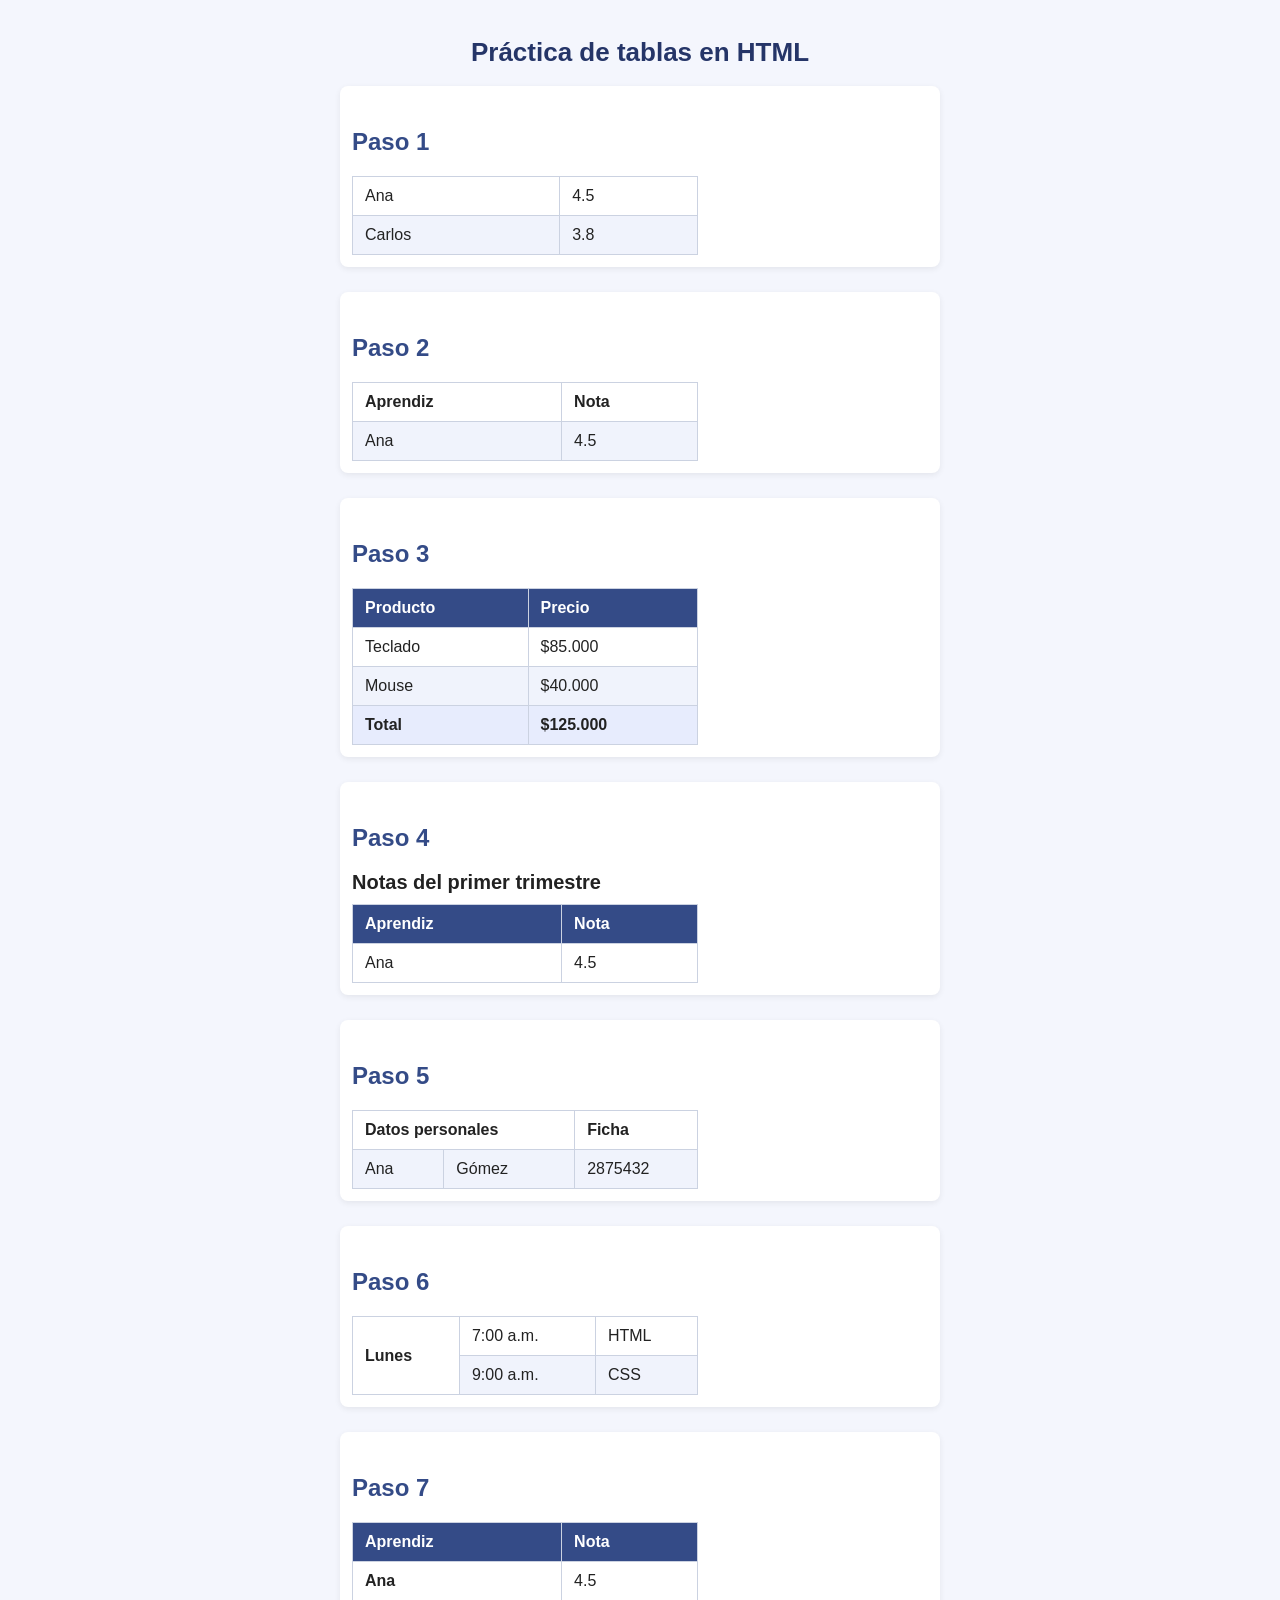
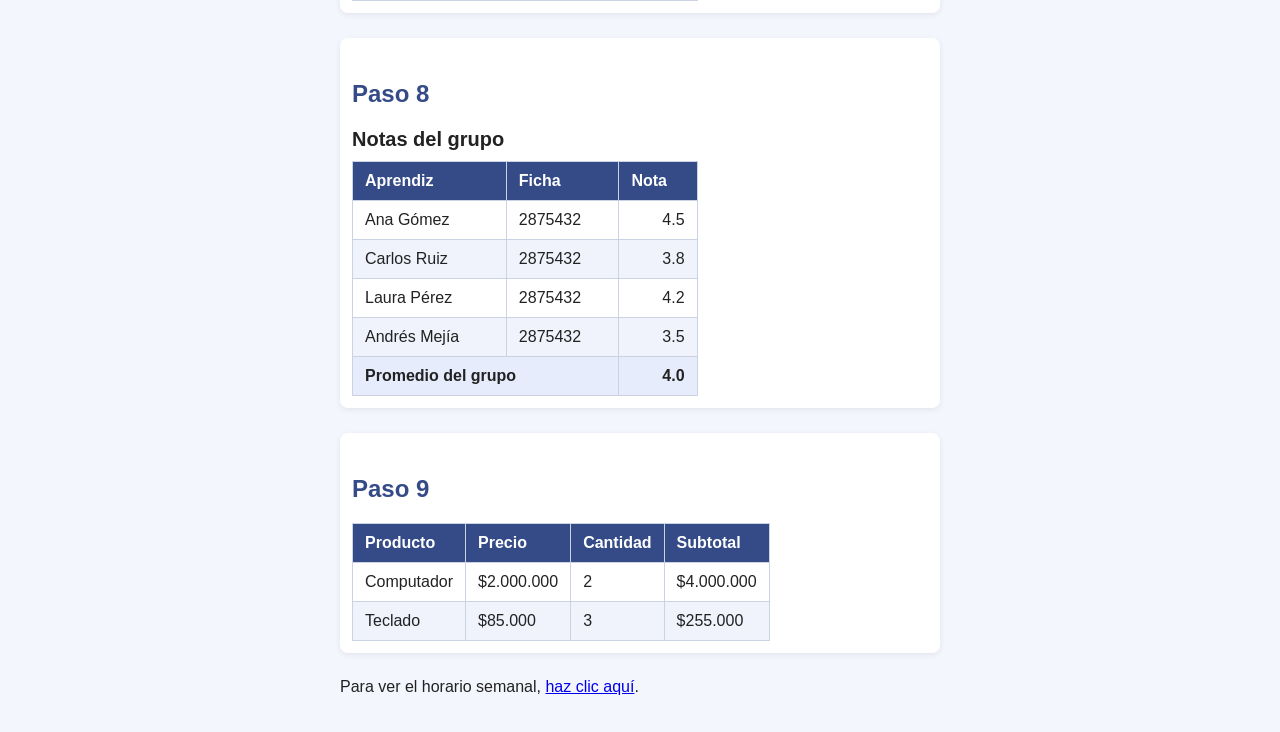
<file: index.html>
<!DOCTYPE html>
<html lang="es">

<head>
    <meta charset="UTF-8">
    <meta name="viewport" content="width=device-width, initial-scale=1.0">
    <title>Práctica de tablas</title>
    <link rel="stylesheet" href="css/styles.css">
</head>

<body>
    <main>
        <h1>Práctica de tablas en HTML</h1>


        <section>
            <h2>Paso 1</h2>
            <table>
                <tr>
                    <td>Ana</td>
                    <td>4.5</td>
                </tr>
                <tr>
                    <td>Carlos</td>
                    <td>3.8</td>
                </tr>
            </table>
        </section>


        <section>
            <h2>Paso 2</h2>
            <table>
                <tr>
                    <th>Aprendiz</th>
                    <th>Nota</th>
                </tr>
                <tr>
                    <td>Ana</td>
                    <td>4.5</td>
                </tr>
            </table>
        </section>


        <section>
            <h2>Paso 3</h2>
            <table>
                <thead>
                    <tr>
                        <th>Producto</th>
                        <th>Precio</th>
                    </tr>
                </thead>
                <tbody>
                    <tr>
                        <td>Teclado</td>
                        <td>$85.000</td>
                    </tr>
                    <tr>
                        <td>Mouse</td>
                        <td>$40.000</td>
                    </tr>
                </tbody>
                <tfoot>
                    <tr>
                        <td>Total</td>
                        <td>$125.000</td>
                    </tr>
                </tfoot>
            </table>
        </section>


        <section>
            <h2>Paso 4</h2>
            <table>
                <caption>Notas del primer trimestre</caption>
                <thead>
                    <tr>
                        <th>Aprendiz</th>
                        <th>Nota</th>
                    </tr>
                </thead>
                <tbody>
                    <tr>
                        <td>Ana</td>
                        <td>4.5</td>
                    </tr>
                </tbody>
            </table>
        </section>


        <section>
            <h2>Paso 5</h2>
            <table>
                <tr>
                    <th colspan="2">Datos personales</th>
                    <th>Ficha</th>
                </tr>
                <tr>
                    <td>Ana</td>
                    <td>Gómez</td>
                    <td>2875432</td>
                </tr>
            </table>
        </section>


        <section>
            <h2>Paso 6</h2>
            <table>
                <tr>
                    <th rowspan="2">Lunes</th>
                    <td>7:00 a.m.</td>
                    <td>HTML</td>
                </tr>
                <tr>
                    <td>9:00 a.m.</td>
                    <td>CSS</td>
                </tr>
            </table>
        </section>


        <section>
            <h2>Paso 7</h2>
            <table>
                <thead>
                    <tr>
                        <th scope="col">Aprendiz</th>
                        <th scope="col">Nota</th>
                    </tr>
                </thead>
                <tbody>
                    <tr>
                        <th scope="row">Ana</th>
                        <td>4.5</td>
                    </tr>
                </tbody>
            </table>
        </section>


        <section>
            <h2>Paso 8</h2>
            <table>
                <caption>Notas del grupo</caption>
                <thead>
                    <tr>
                        <th scope="col">Aprendiz</th>
                        <th scope="col">Ficha</th>
                        <th scope="col">Nota</th>
                    </tr>
                </thead>
                <tbody>
                    <tr>
                        <td>Ana Gómez</td>
                        <td>2875432</td>
                        <td class="numero">4.5</td>
                    </tr>
                    <tr>
                        <td>Carlos Ruiz</td>
                        <td>2875432</td>
                        <td class="numero">3.8</td>
                    </tr>
                    <tr>
                        <td>Laura Pérez</td>
                        <td>2875432</td>
                        <td class="numero">4.2</td>
                    </tr>
                    <tr>
                        <td>Andrés Mejía</td>
                        <td>2875432</td>
                        <td class="numero">3.5</td>
                    </tr>
                </tbody>
                <tfoot>
                    <tr>
                        <td colspan="2">Promedio del grupo</td>
                        <td class="numero">4.0</td>
                    </tr>
                </tfoot>
            </table>
        </section>


        <section>
            <h2>Paso 9</h2>
            <div class="tabla-contenedor">
                <table>
                    <thead>
                        <tr>
                            <th>Producto</th>
                            <th>Precio</th>
                            <th>Cantidad</th>
                            <th>Subtotal</th>
                        </tr>
                    </thead>
                    <tbody>
                        <tr>
                            <td>Computador</td>
                            <td>$2.000.000</td>
                            <td>2</td>
                            <td>$4.000.000</td>
                        </tr>
                        <tr>
                            <td>Teclado</td>
                            <td>$85.000</td>
                            <td>3</td>
                            <td>$255.000</td>
                        </tr>
                    </tbody>
                </table>
            </div>
        </section>

        <p>
            Para ver el horario semanal,
            <a href="horario.html">haz clic aquí</a>.
        </p>
    </main>
</body>

</html>
</file>
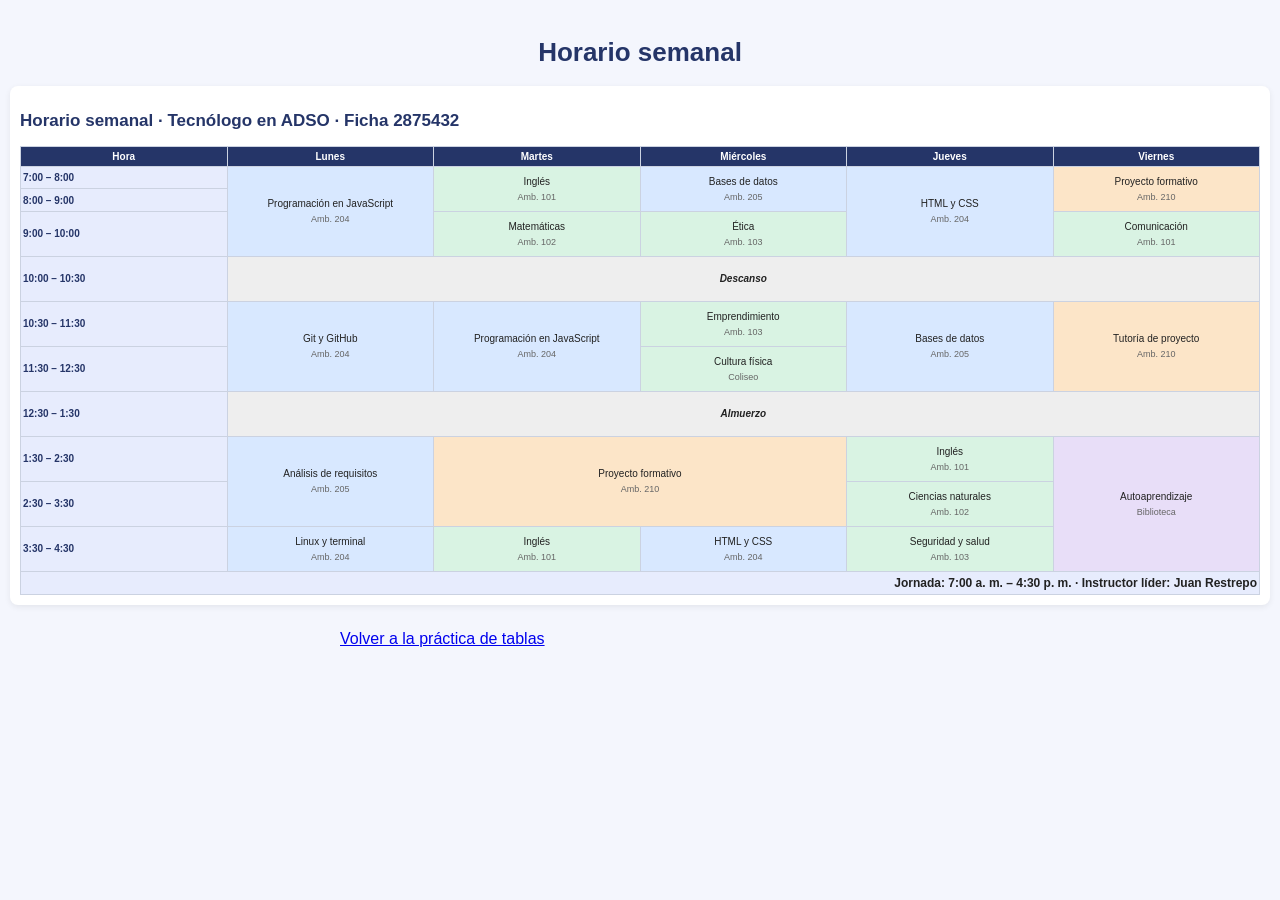
<file: horario.html>
<!DOCTYPE html>
<html lang="es">

<head>
    <meta charset="UTF-8">
    <meta name="viewport" content="width=device-width, initial-scale=1.0">
    <title>Horario semanal</title>
    <link rel="stylesheet" href="css/styles.css">
</head>

<body>
    <main>
        <h1>Horario semanal</h1>

        <section class="horario">
            <div class="tabla-contenedor">
                <table>
                    <caption>
                        Horario semanal · Tecnólogo en ADSO · Ficha 2875432
                    </caption>

                    <thead>
                        <tr>
                            <th scope="col">Hora</th>
                            <th scope="col">Lunes</th>
                            <th scope="col">Martes</th>
                            <th scope="col">Miércoles</th>
                            <th scope="col">Jueves</th>
                            <th scope="col">Viernes</th>
                        </tr>
                    </thead>

                    <tbody>
                        <tr>
                            <th scope="row">7:00 – 8:00</th>
                            <td class="tecnica" rowspan="3">
                                Programación en JavaScript
                                <span class="ambiente">Amb. 204</span>
                            </td>
                            <td class="transversal" rowspan="2">
                                Inglés
                                <span class="ambiente">Amb. 101</span>
                            </td>
                            <td class="tecnica" rowspan="2">
                                Bases de datos
                                <span class="ambiente">Amb. 205</span>
                            </td>
                            <td class="tecnica" rowspan="3">
                                HTML y CSS
                                <span class="ambiente">Amb. 204</span>
                            </td>
                            <td class="proyecto" rowspan="2">
                                Proyecto formativo
                                <span class="ambiente">Amb. 210</span>
                            </td>
                        </tr>

                        <tr>
                            <th scope="row">8:00 – 9:00</th>
                        </tr>

                        <tr>
                            <th scope="row">9:00 – 10:00</th>
                            <td class="transversal">
                                Matemáticas
                                <span class="ambiente">Amb. 102</span>
                            </td>
                            <td class="transversal">
                                Ética
                                <span class="ambiente">Amb. 103</span>
                            </td>
                            <td class="transversal">
                                Comunicación
                                <span class="ambiente">Amb. 101</span>
                            </td>
                        </tr>

                        <tr class="pausa">
                            <th scope="row">10:00 – 10:30</th>
                            <td colspan="5">Descanso</td>
                        </tr>

                        <tr>
                            <th scope="row">10:30 – 11:30</th>
                            <td class="tecnica" rowspan="2">
                                Git y GitHub
                                <span class="ambiente">Amb. 204</span>
                            </td>
                            <td class="tecnica" rowspan="2">
                                Programación en JavaScript
                                <span class="ambiente">Amb. 204</span>
                            </td>
                            <td class="transversal">
                                Emprendimiento
                                <span class="ambiente">Amb. 103</span>
                            </td>
                            <td class="tecnica" rowspan="2">
                                Bases de datos
                                <span class="ambiente">Amb. 205</span>
                            </td>
                            <td class="proyecto" rowspan="2">
                                Tutoría de proyecto
                                <span class="ambiente">Amb. 210</span>
                            </td>
                        </tr>

                        <tr>
                            <th scope="row">11:30 – 12:30</th>
                            <td class="transversal">
                                Cultura física
                                <span class="ambiente">Coliseo</span>
                            </td>
                        </tr>

                        <tr class="pausa">
                            <th scope="row">12:30 – 1:30</th>
                            <td colspan="5">Almuerzo</td>
                        </tr>

                        <tr>
                            <th scope="row">1:30 – 2:30</th>
                            <td class="tecnica" rowspan="2">
                                Análisis de requisitos
                                <span class="ambiente">Amb. 205</span>
                            </td>
                            <td class="proyecto" colspan="2" rowspan="2">
                                Proyecto formativo
                                <span class="ambiente">Amb. 210</span>
                            </td>
                            <td class="transversal">
                                Inglés
                                <span class="ambiente">Amb. 101</span>
                            </td>
                            <td class="libre" rowspan="3">
                                Autoaprendizaje
                                <span class="ambiente">Biblioteca</span>
                            </td>
                        </tr>

                        <tr>
                            <th scope="row">2:30 – 3:30</th>
                            <td class="transversal">
                                Ciencias naturales
                                <span class="ambiente">Amb. 102</span>
                            </td>
                        </tr>

                        <tr>
                            <th scope="row">3:30 – 4:30</th>
                            <td class="tecnica">
                                Linux y terminal
                                <span class="ambiente">Amb. 204</span>
                            </td>
                            <td class="transversal">
                                Inglés
                                <span class="ambiente">Amb. 101</span>
                            </td>
                            <td class="tecnica">
                                HTML y CSS
                                <span class="ambiente">Amb. 204</span>
                            </td>
                            <td class="transversal">
                                Seguridad y salud
                                <span class="ambiente">Amb. 103</span>
                            </td>
                        </tr>
                    </tbody>

                    <tfoot>
                        <tr>
                            <td colspan="6">
                                Jornada: 7:00 a. m. – 4:30 p. m.
                                · Instructor líder: Juan Restrepo
                            </td>
                        </tr>
                    </tfoot>
                </table>
            </div>
        </section>

        <p><a href="index.html">Volver a la práctica de tablas</a></p>
    </main>
</body>

</html>
</file>
<file: css/styles.css>
body {
    font-family: Arial, sans-serif;
    margin: 0;
    padding: 20px;
    background-color: #f4f6fd;
    color: #222;
}

main {
    max-width: 600px;
    margin: 0 auto;
}

h1 {
    color: #253568;
    text-align: center;
}

h2 {
    color: #344b87;
    margin-top: 30px;
}

section {
    background-color: white;
    padding: 20px;
    margin-bottom: 25px;
    border-radius: 8px;
    box-shadow: 0 2px 6px #00000012;
}

table {
    width: 60%;
    border-collapse: collapse;
    font-family: Arial, sans-serif;
}

caption {
    text-align: left;
    font-size: 20px;
    font-weight: bold;
    padding-bottom: 10px;
}

th,
td {
    padding: 10px 12px;
    border: 1px solid #cbd2e1;
    text-align: left;
}

thead th {
    background-color: #344b87;
    color: white;
}

tbody tr:nth-child(even) {
    background-color: #f0f3fc;
}

tbody tr:hover {
    background-color: #fff1a8;
}

tfoot {
    background-color: #e7ecfd;
    font-weight: bold;
}

.numero {
    text-align: right;
}

.tabla-contenedor {
    overflow-x: auto;
}

/* CAMBIOS EXCLUSIVOS PARA EL HORARIO */
.horario {
    box-sizing: border-box;
    width: calc(100vw - 40px);
    max-width: 1400px;
    position: relative;
    left: 50%;
    transform: translateX(-50%);
}

.horario .tabla-contenedor {
    width: 100%;
    overflow-x: hidden;
}

.horario table {
    width: 100%;
    min-width: 0;
    table-layout: fixed;
    border-collapse: collapse;
}

.horario caption {
    color: #253568;
    font-size: 22px;
    padding: 15px 0;
}

.horario thead th {
    background-color: #253568;
    color: white;
    text-align: center;
    position: static;
    font-size: 13px;
    overflow-wrap: anywhere;
}

.horario tbody th {
    background-color: #e7ecfd;
    color: #253568;
    font-size: 12px;
    white-space: normal;
}

.horario th,
.horario td {
    box-sizing: border-box;
    padding: 8px 5px;
    overflow-wrap: anywhere;
    word-break: normal;
}

.horario tbody td {
    text-align: center;
    vertical-align: middle;
    height: 45px;
    font-size: 12px;
}

.horario .tecnica {
    background-color: #d8e8ff;
}

.horario .transversal {
    background-color: #d9f3e3;
}

.horario .proyecto {
    background-color: #fce5c8;
}

.horario .libre {
    background-color: #e8def8;
}

.horario .pausa td {
    background-color: #eeeeee;
    text-align: center;
    font-style: italic;
    font-weight: bold;
}

.horario .ambiente {
    display: block;
    margin-top: 5px;
    font-size: 12px;
    color: #666;
}

.horario tbody td:hover {
    filter: brightness(0.95);
}

.horario tfoot td {
    text-align: right;
    font-size: 12px;
    background-color: #e7ecfd;
}

/* PANTALLAS PEQUEÑAS */
@media (max-width: 600px) {
    body {
        padding: 10px;
    }

    section {
        padding: 12px;
    }

    h1 {
        font-size: 26px;
    }

    .horario {
        width: calc(100vw - 20px);
        padding: 10px;
    }

    .horario caption {
        font-size: 17px;
    }

    .horario th,
    .horario td {
        padding: 4px 2px;
    }

    .horario thead th {
        font-size: 10px;
    }

    .horario tbody th,
    .horario tbody td {
        font-size: 10px;
    }

    .horario .ambiente {
        font-size: 9px;
    }
}

    section {
        padding: 12px;
    }

    h1 {
        font-size: 26px;
    }

    .horario {
        width: calc(100vw - 20px);
        padding: 10px;
    }

    .horario caption {
        font-size: 17px;
    }

    .horario th,
    .horario td {
        padding: 4px 2px;
    }

    .horario thead th {
        font-size: 10px;
    }

    .horario tbody th,
    .horario tbody td {
        font-size: 10px;
    }

    .horario .ambiente {
        font-size: 9px;
    }
}
</file>
